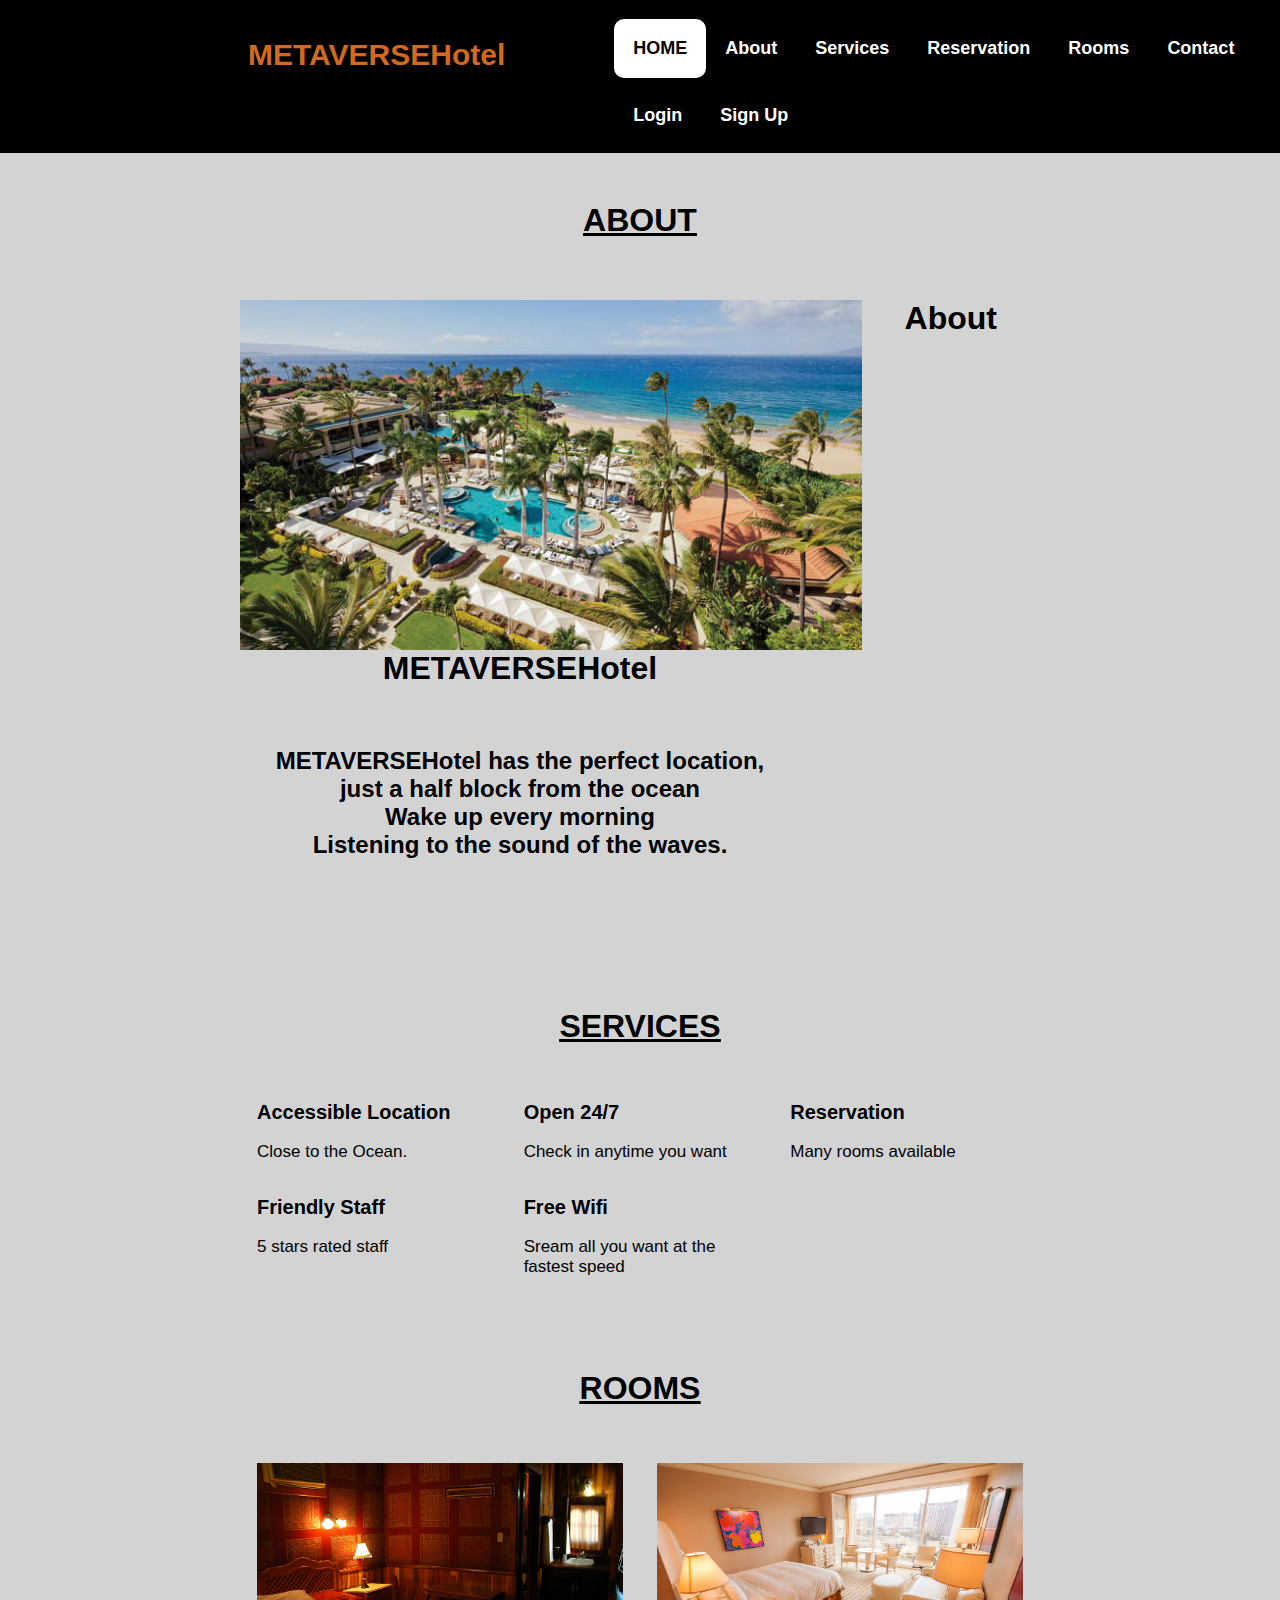
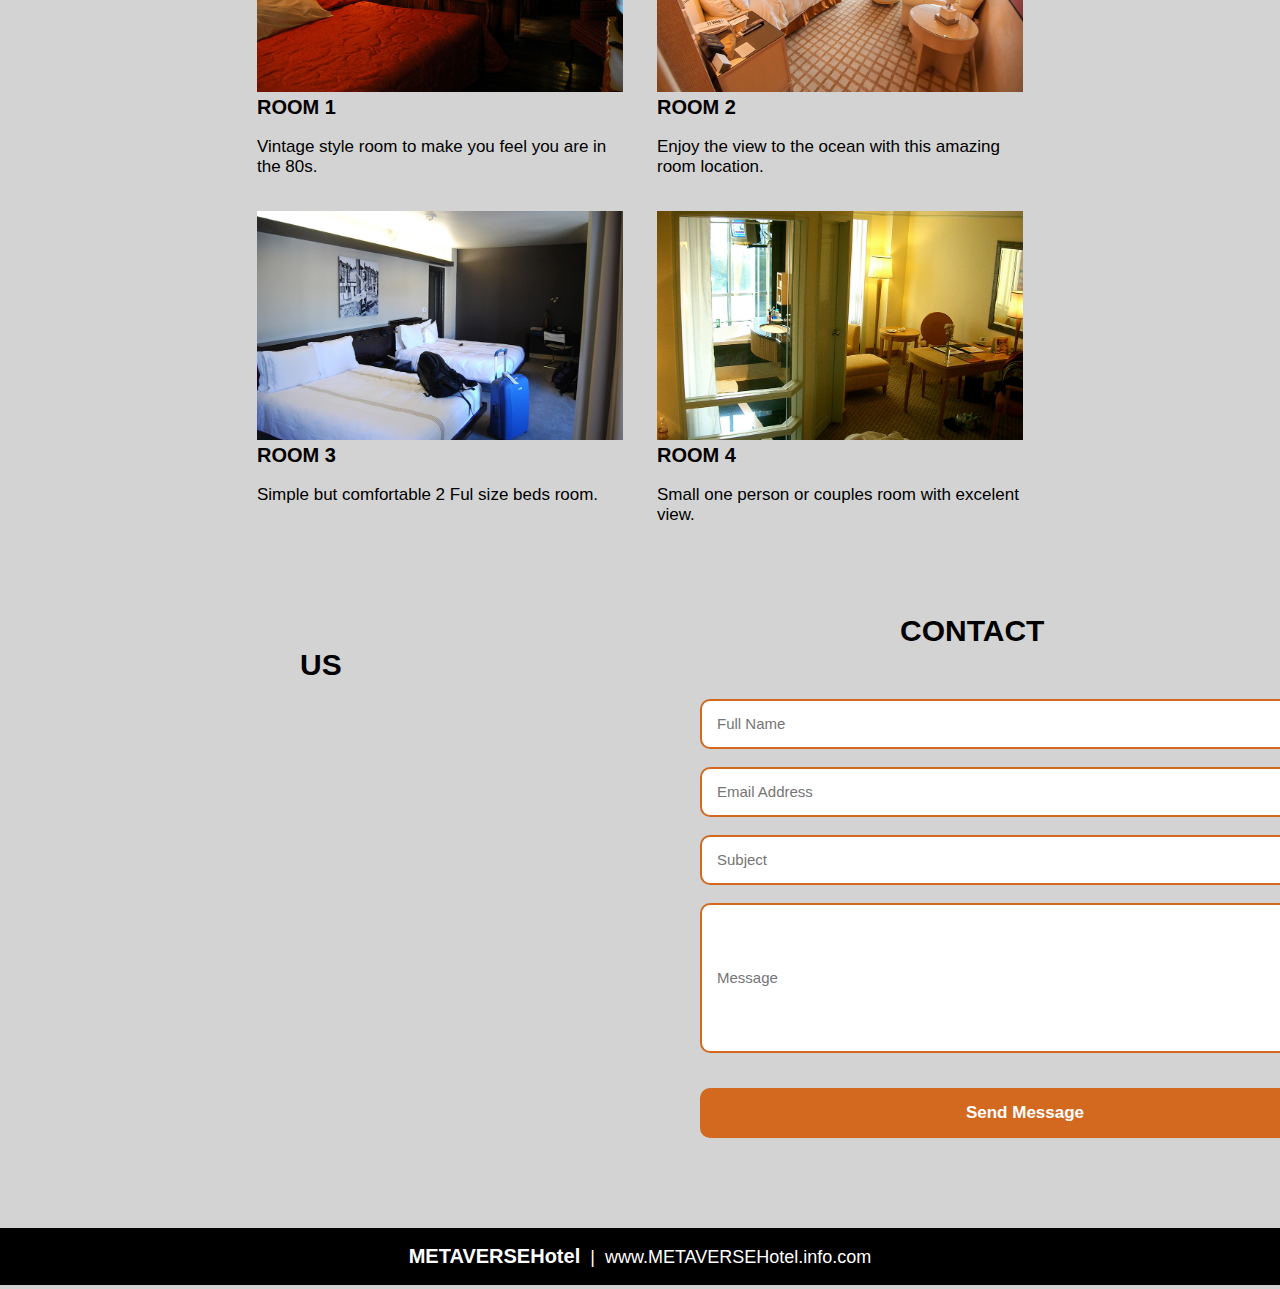
<file: index.html>
<!DOCTYPE html>
<html>
<head>
    <meta name="viewport" content="width=device-width, initial-scale=1">
    <title>Home - METAVERSEHotel</title>
</head>
  <link rel="stylesheet" href="style.css" />
<body style="font-family: sans-serif;">
<div class="navbar" style="padding-left: 210px;">
    <div class="tabs">
    <a href="index.html"><span class="logo" style="margin-right: 90px;">METAVERSEHotel</span>
    </a>
        <a href="index.html" class="active" style="color: black;">HOME</a>
        <a href="about.html">About</a>
        <a href="services.html">Services</a>
        <a href="reservation.html">Reservation</a>
        <a href="rooms.html">Rooms</a>
        <a href="contact.html">Contact</a>
        <a href="login.html">Login</a>
        <a href="signup.html">Sign Up</a>
    </div>
</div>

    <center style="background-color:chocolate;">
        <div class="row" style="margin: -4px 110px; background-color: chocolate;">
            <div class="column">
                <select>
                        <option>&nbsp;&nbsp;-- Select Hotel --</option>
                        <option>&nbsp;&nbsp;Luxe Hotel</option>
                        <option>&nbsp;&nbsp;Deluxe Hotel</option>
                        <option>&nbsp;&nbsp;Five Star Hotel</option>
                </select>
                <label>     <br/>    Hotel Type</label>
            </div>
            <div class="column">
                <input type="date"><br/><br/>
                <label>Check In</label>
            </div>
            <div class="column">
                <input type="date"><br/><br/>
                <label>Check Out</label>
            </div>
            <div class="column">
                <select>
                        <option>&nbsp;&nbsp;-- Guests --</option>
                        <option>&nbsp;&nbsp;1</option>
                        <option>&nbsp;&nbsp;2</option>
                        <option>&nbsp;&nbsp;3</option>
                        <option>&nbsp;&nbsp;4</option>
                        <option>&nbsp;&nbsp;5+</option>
                </select>
                <label>Number of Guest</label>
            </div>
            <div class="column">
                <a href="index.html">
                    <button class="bttn">CHECK AVAILABILITY</button>
                </a>
            </div>
        </div>
    </center>
    <br/>
    <br/>
    <br/>
    <a href="about.html" style="color: black;"><h1><u>ABOUT</u></h1></a>
    <br/>
    <div style="text-align: right;">
        <img src="img/covers/hotel5.jpg" height="350px" align="left" style="padding-left: 240px" >
        <div style="padding-right: 240px;">
            <h1 style="text-align: center;">About METAVERSEHotel</h1><br>
            <h2 style="text-align: center;">
                METAVERSEHotel has the perfect location,   <br>
                just a half block from the ocean <br>
                Wake up every morning  <br>
                Listening to the sound of the waves.
              </h2>
            </span>
            <br/>
        </div>
    </div>
    <br/>
    <br/>
    <br/>
    <br/>
    <br/>
    <a href="services.html" style="color: black;"><h1><u>SERVICES</u></h1></a>
    <br/>
        <div class="row" style="margin: 0px 240px;">
        <div class="column3">
          <span style='font-size:20px;'><b>Accessible Location</b></span><br/><br/>
          <span style='font-size:17px;'>Close to the Ocean.</span><br/>
        </div>
        <div class="column3">
          <span style='font-size:20px;'><b>Open 24/7</b></span><br/><br/>
          <span style='font-size:17px;'>Check in anytime you want</span><br/>
        </div>
        <div class="column3">
          <span style='font-size:20px;'><b>Reservation</b></span><br/><br/>
          <span style='font-size:17px;'>Many rooms available</span><br/>
        </div>
        <div class="column3">
          <span style='font-size:20px;'><b>Friendly Staff</b></span><br/><br/>
          <span style='font-size:17px;'>5 stars rated staff</span><br/>
        </div>
        <div class="column3">
          <span style='font-size:20px;'><b>Free Wifi</b></span><br/><br/>
          <span style='font-size:17px;'>Sream all you want at the fastest speed</span><br/>
        </div>

    </div>
    <br/>
    <br/>
    <br/>
    <a href="rooms.html" style="color: black;"><h1><u>ROOMS</u></h1></a>
    <br/>
    <div class="row" style="margin: 0px 240px;">
      <div class="column2">
        <img src="img/rooms/1.jpg" style="width:100%">
        <span style='font-size:20px;'><b>ROOM 1</b></span><br/><br/>
        <span style='font-size:17px;'>Vintage style room to make you feel you are in the 80s.</span><br/>
      </div>
      <div class="column2">
        <img src="img/rooms/2.jpg" style="width:100%">
        <span style='font-size:20px;'><b>ROOM 2</b></span><br/><br/>
        <span style='font-size:17px;'>Enjoy the view to the ocean with this amazing room location.</span><br/>
      </div>
      <div class="column2">
        <img src="img/rooms/3.jpg" style="width:100%">
        <span style='font-size:20px;'><b>ROOM 3</b></span><br/><br/>
        <span style='font-size:17px;'>Simple but comfortable 2 Ful size beds room.</span><br/>
      </div>
      <div class="column2">
        <img src="img/rooms/4.jpg" style="width:100%">
        <span style='font-size:20px;'><b>ROOM 4</b></span><br/><br/>
        <span style='font-size:17px;'>Small one person or couples room with excelent view.</span><br/>
      </div>
    </div>
    <br/>
    <br/>
    <br/>
    <br/>

    <div class="row" style="margin: 0px 300px;">
      <label style="padding-left: 600px; color: black; font-size: 30px">CONTACT US</label>

        <form action="contact.html">
            <div class="row" style="padding-left: 0px;">
                <div class="column" style="padding-left: 400px;">
                    <input class="inputcon" type="text" placeholder="Full Name" style="width: 650px; height: 50px; padding: 15px; border-color: chocolate; border-radius: 10px;"><br/><br/>
                    <input class="inputcon" type="email" placeholder="Email Address" style="width: 650px; height: 50px; padding: 15px; border-color: chocolate; border-radius: 10px;"><br/><br/>
                    <input class="inputcon" type="text" placeholder="Subject" style="width: 650px; height: 50px; padding: 15px; border-color: chocolate; border-radius: 10px;"><br/><br/>
                    <input class="inputcon" type="text" placeholder="Message" style="width: 650px; height: 150px; padding: 15px; border-color: chocolate; border-radius: 10px;"><br/><br/>
                </div>
            </div>
                    <a href="#">
                        <button class="bttn"
                               value="SEND MESSAGE"
                               style="width: 650px;
                                      font-weight: bold;
                                      font-size: 17px;
                                      background-color: chocolate;
                                      color: white;
                                      border-color: chocolate;
                                      border-style: solid;
                                      border-radius: 10px;
                                      margin-left: 400px;
                                      ">Send Message
                        </button>
                    </a>
            </form>
        </div>
        <br/>
        <br/>
        <br/>
        <br/>
        <br/>
        <footer>
            <a href="index.html" class="logo" style="text-decoration: none; color: white; font-size: 20px; ">METAVERSEHotel</a>
            <span>&nbsp;|&nbsp; www.METAVERSEHotel.info.com</span>
        </footer>
<style>

</style>
</body>
</html>
</file>
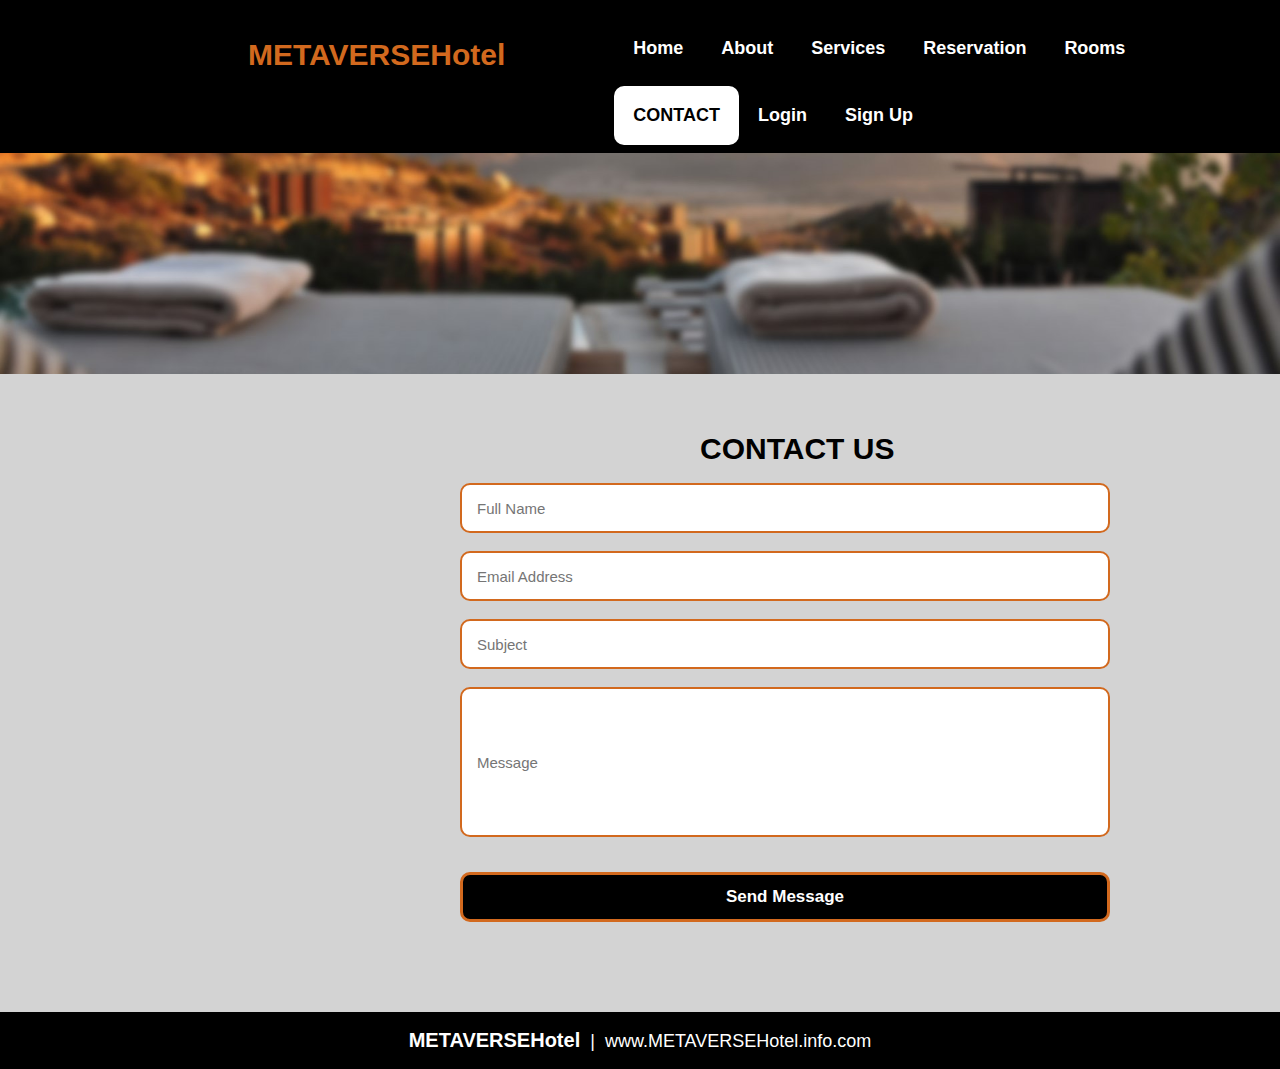
<file: contact.html>
<!DOCTYPE html>
<html>
<head>
    <meta name="viewport" content="width=device-width, initial-scale=1">
    <title>Contact - STARHotel</title>
</head>
<link rel="stylesheet" href="style.css" />
<body style="font-family: sans-serif;">
<div class="navbar" style="padding-left: 210px;">
    <div class="tabs">
    <a href="index.html"><span class="logo" style="margin-right: 90px;">METAVERSEHotel</span>
    </a>
        <a href="index.html">Home</a>
        <a href="about.html">About</a>
        <a href="services.html">Services</a>
        <a href="reservation.html">Reservation</a>
        <a href="rooms.html">Rooms</a>
        <a href="contact.html" class="active" style="color: black;">CONTACT</a>
        <a href="login.html">Login</a>
        <a href="signup.html">Sign Up</a>
    </div>
</div>
<div>
    <img src="img/covers/home-banner2.jpg" width="100%"/ >
</div>
    <br/>
    <br/>
    <br/>
    <div class="row" style="margin: 0px 300px;">
        <label style="padding-left: 400px; color: black; font-size: 30px">CONTACT US</label>
        <form action="contact.html">
            <div class="row" style="padding-left: 0px;">
                <div class="column" style="padding-left: 160px;">
                    <input class="inputcon" type="text" placeholder="Full Name" style="width: 650px; height: 50px; padding: 15px; border-color: chocolate; border-radius: 10px;"><br/><br/>
                    <input class="inputcon" type="email" placeholder="Email Address" style="width: 650px; height: 50px; padding: 15px; border-color: chocolate; border-radius: 10px;"><br/><br/>
                    <input class="inputcon" type="text" placeholder="Subject" style="width: 650px; height: 50px; padding: 15px; border-color: chocolate; border-radius: 10px;"><br/><br/>
                    <input class="inputcon" type="text" placeholder="Message" style="width: 650px; height: 150px; padding: 15px; border-color: chocolate; border-radius: 10px;"><br/><br/>
                </div>
            </div>
                <a href="#">
                    <button class="bttn"
                           value="SEND MESSAGE"
                           style="width: 650px;
                                  font-weight: bold;
                                  font-size: 17px;
                                  background-color: black;
                                  color: white;
                                  border-color: chocolate;
                                  border-style: solid;
                                  border-radius: 10px;
                                  margin-left: 160px;
                                  ">Send Message
                    </button>
                </a>
        </form>
    </div>
    <br/>
    <br/>
    <br/>
    <br/>
    <br/>
    <footer>
        <a href="index.html" class="logo" style="text-decoration: none; color: white; font-size: 20px; ">METAVERSEHotel</a>
        <span>&nbsp;|&nbsp; www.METAVERSEHotel.info.com</span>
    </footer>
</html>
</file>
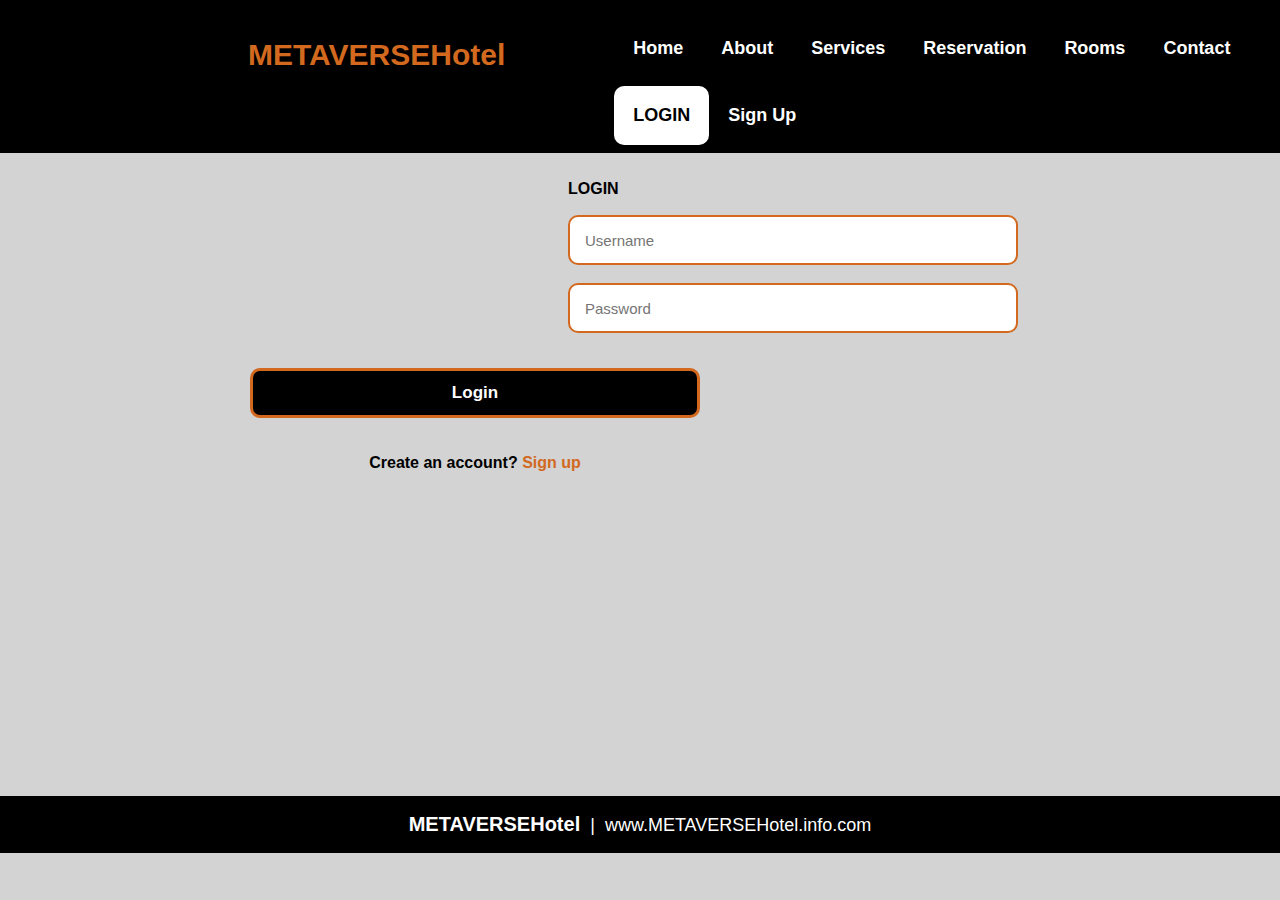
<file: login.html>
<!DOCTYPE html>
<html>
<head>
    <meta name="viewport" content="width=device-width, initial-scale=1">
    <title>Login - METAVERSEHotel</title>
</head>
<link rel="stylesheet" href="style.css" />
<body style="font-family: sans-serif;">
<div class="navbar" style="padding-left: 210px;">
    <div class="tabs">
    <a href="index.html"><span class="logo" style="margin-right: 90px;">METAVERSEHotel</span>
    </a>
        <a href="index.html">Home</a>
        <a href="about.html">About</a>
        <a href="services.html">Services</a>
        <a href="reservation.html">Reservation</a>
        <a href="rooms.html">Rooms</a>
        <a href="contact.html">Contact</a>
        <a href="login.html"  class="active" style="color: black;">LOGIN</a>
        <a href="signup.html">Sign Up</a>
    </div>
</div>
    <br/>
    <br/>
    <br/>
    <br/>
    <br/>
    <br/>
    <br/>
    <br/>
    <br/>
    <br/>
    <div class="row">
        <label style="padding-left: 568px; color: black;">LOGIN</label>
        <form action="login.html">
            <div class="row">
                <div class="column" style="padding-left: 568px;">
                    <input class="inputcon" type="text" placeholder="Username" style="width: 450px; height: 50px; padding: 15px; border-color: chocolate; border-radius: 10px;"><br/><br/>
                    <input class="inputcon" type="password" placeholder="Password" style="width: 450px; height: 50px; padding: 15px; border-color: chocolate; border-radius: 10px;"><br/><br/>
                </div>
            </div>
            <center>
                <a href="#">
                    <button class="bttn"
                           value="SEND MESSAGE"
                           style="width: 450px;
                                  font-weight: bold;
                                  font-size: 17px;
                                  background-color: black;
                                  color: white;
                                  border-color: chocolate;
                                  border-style: solid;
                                  margin-right: 330px;
                                  border-radius: 10px;
                                  ">Login
                    </button>
                </a>
                </center>
            <br/>
            <br/>
            <center>
            <b>

            <span>Create an account?</span><span style=" margin-right: 330px; text-decoration: none;"><a href="signup.html" style="text-decoration: none; color:chocolate;"> Sign up</a></span>
            </b>
            </center>
        </form>
    </div>
    <br/>
    <br/>
    <br/>
    <br/>
    <br/>
    <br/>
    <br/>
    <br/>
    <br/>
    <br/>
    <br/>
    <br/>
    <br/>
    <br/>
    <br/>
    <br/>
    <br/>
    <br/>
    <footer>
        <a href="index.html" class="logo" style="text-decoration: none; color: white; font-size: 20px; ">METAVERSEHotel</a>
        <span>&nbsp;|&nbsp; www.METAVERSEHotel.info.com</span>
    </footer>
</html>
</file>
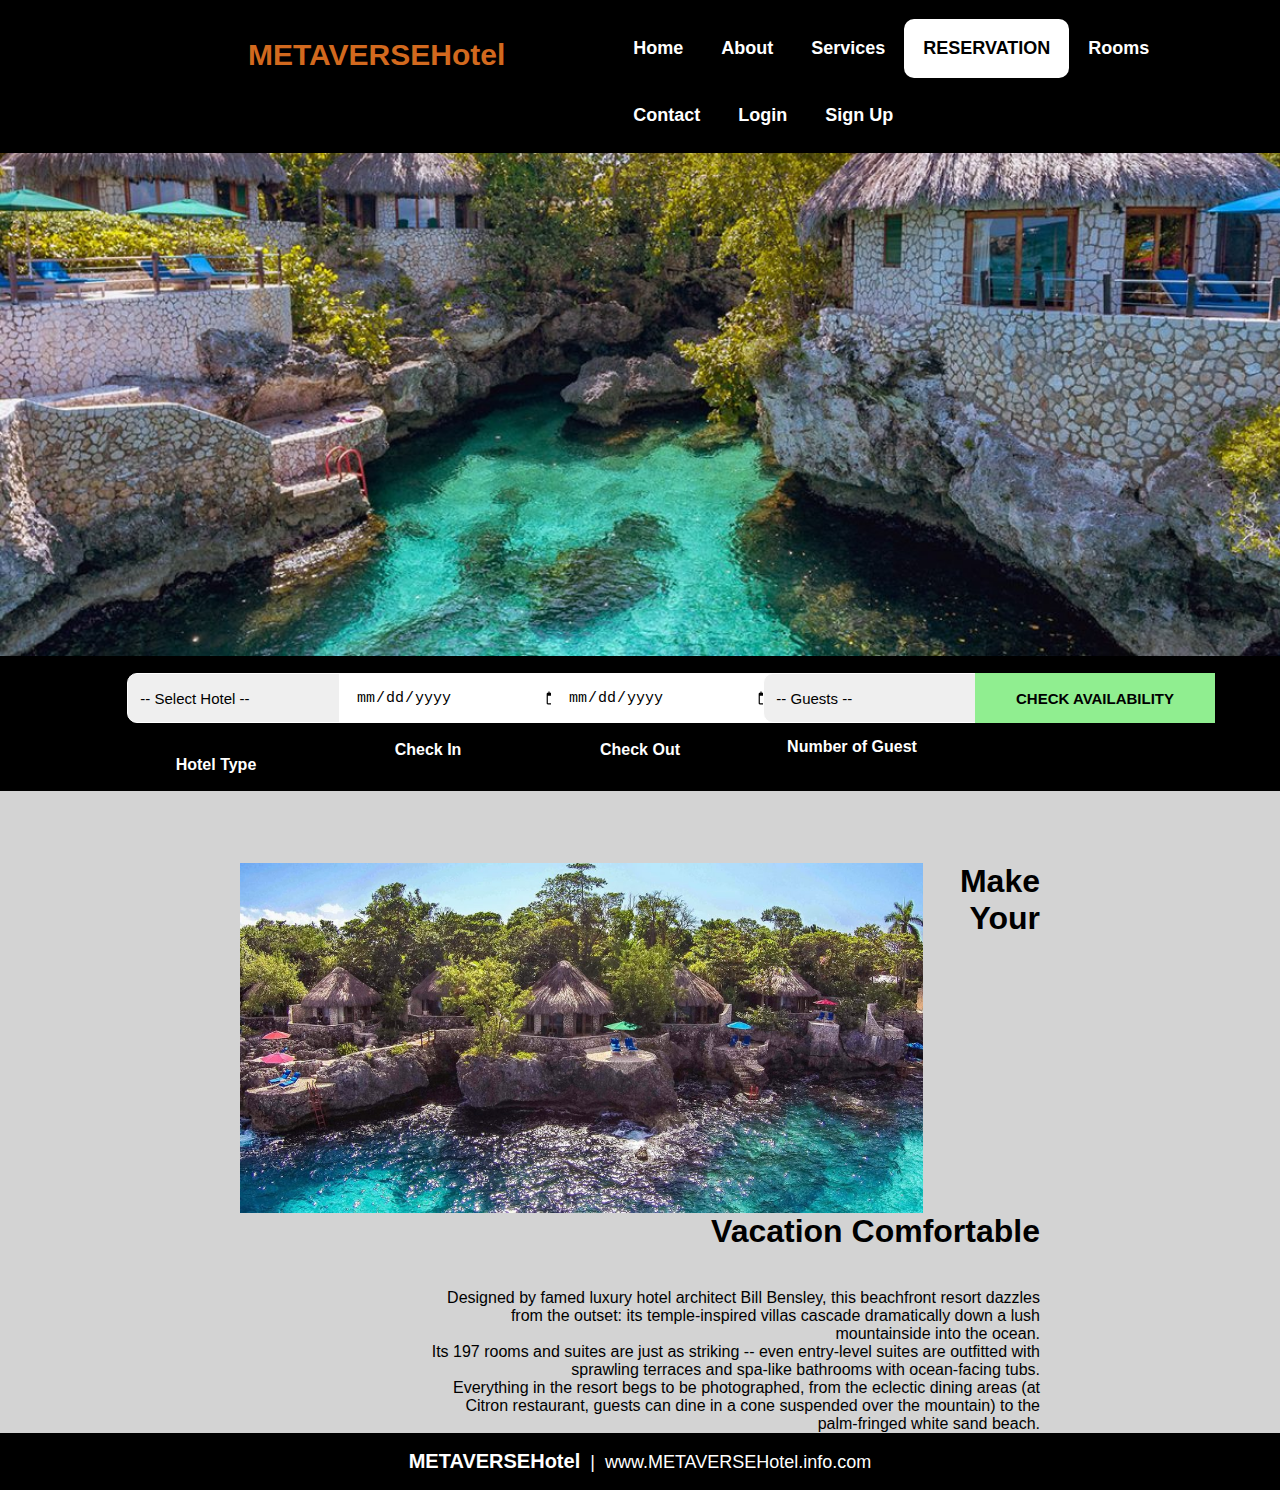
<file: reservation.html>
<!DOCTYPE html>
<html>
<head>
    <meta name="viewport" content="width=device-width, initial-scale=1">
    <title>Reservation - METAVERSEHotel</title>
</head>
<link rel="stylesheet" href="style.css" />
<body style="font-family: sans-serif;">
<div class="navbar" style="padding-left: 210px;">
    <div class="tabs">
    <a href="index.html"><span class="logo" style="margin-right: 90px;">METAVERSEHotel</span>
    </a>
        <a href="index.html">Home</a>
        <a href="about.html">About</a>
        <a href="services.html">Services</a>
        <a href="reservation.html" class="active" style="color: black;">RESERVATION</a>
        <a href="rooms.html">Rooms</a>
        <a href="contact.html">Contact</a>
        <a href="login.html">Login</a>
        <a href="signup.html">Sign Up</a>
    </div>
</div>
<div>
    <img src="img/covers/hotel3.jpg" width="100%" height="50%" max height="50%" position absolute/ >
</div>
    <center style="background-color:black;">
        <div class="row" style="margin: -4px 110px; background-color: black;">
            <div class="column">
                <select>
                        <option>&nbsp;&nbsp;-- Select Hotel --</option>
                        <option>&nbsp;&nbsp;Luxe Hotel</option>
                        <option>&nbsp;&nbsp;Deluxe Hotel</option>
                        <option>&nbsp;&nbsp;Five Star Hotel</option>
                </select>
                  <label>     <br/>    Hotel Type</label>
            </div>
            <div class="column">
                <input type="date"><br/><br/>
                <label>Check In</label>
            </div>
            <div class="column">
                <input type="date"><br/><br/>
                <label>Check Out</label>
            </div>
            <div class="column">
                <select>
                        <option>&nbsp;&nbsp;-- Guests --</option>
                        <option>&nbsp;&nbsp;1</option>
                        <option>&nbsp;&nbsp;2</option>
                        <option>&nbsp;&nbsp;3</option>
                        <option>&nbsp;&nbsp;4</option>
                        <option>&nbsp;&nbsp;5+</option>
                </select>
                <label>Number of Guest</label>
            </div>
            <div class="column">
                <a href="reservation.html">
                    <button class="bttn">CHECK AVAILABILITY</button>
                </a>
            </div>
        </div>
    </center>
    <br/>
    <br/>
    <br/>

<div style="text-align: right;">
    <img src="img/covers/hotel4.jpg" height="350px" align="left" style="padding-left: 240px" >
    <div style="padding-right: 240px;">
    <h1 style="text-align: right;">Make Your Vacation Comfortable</h1><br>
        <span>
            Designed by famed luxury hotel architect Bill Bensley, this beachfront resort dazzles<br/>
          from the outset: its temple-inspired villas cascade dramatically down a lush<br/>
          mountainside into the ocean.<br/>
          Its 197 rooms and suites are just as striking -- even entry-level suites are outfitted with<br/>
          sprawling terraces and spa-like bathrooms with ocean-facing tubs.<br/>
          Everything in the resort begs to be photographed, from the eclectic dining areas (at<br/>
          Citron restaurant, guests can dine in a cone suspended over the mountain) to the<br/>
          palm-fringed white sand beach.<br/>
        </span>

    </div>
  </div>

    <footer>
        <a href="index.html" class="logo" style="text-decoration: none; color: white; font-size: 20px; ">METAVERSEHotel</a>
        <span>&nbsp;|&nbsp; www.METAVERSEHotel.info.com</span>
    </footer>
</html>
</file>
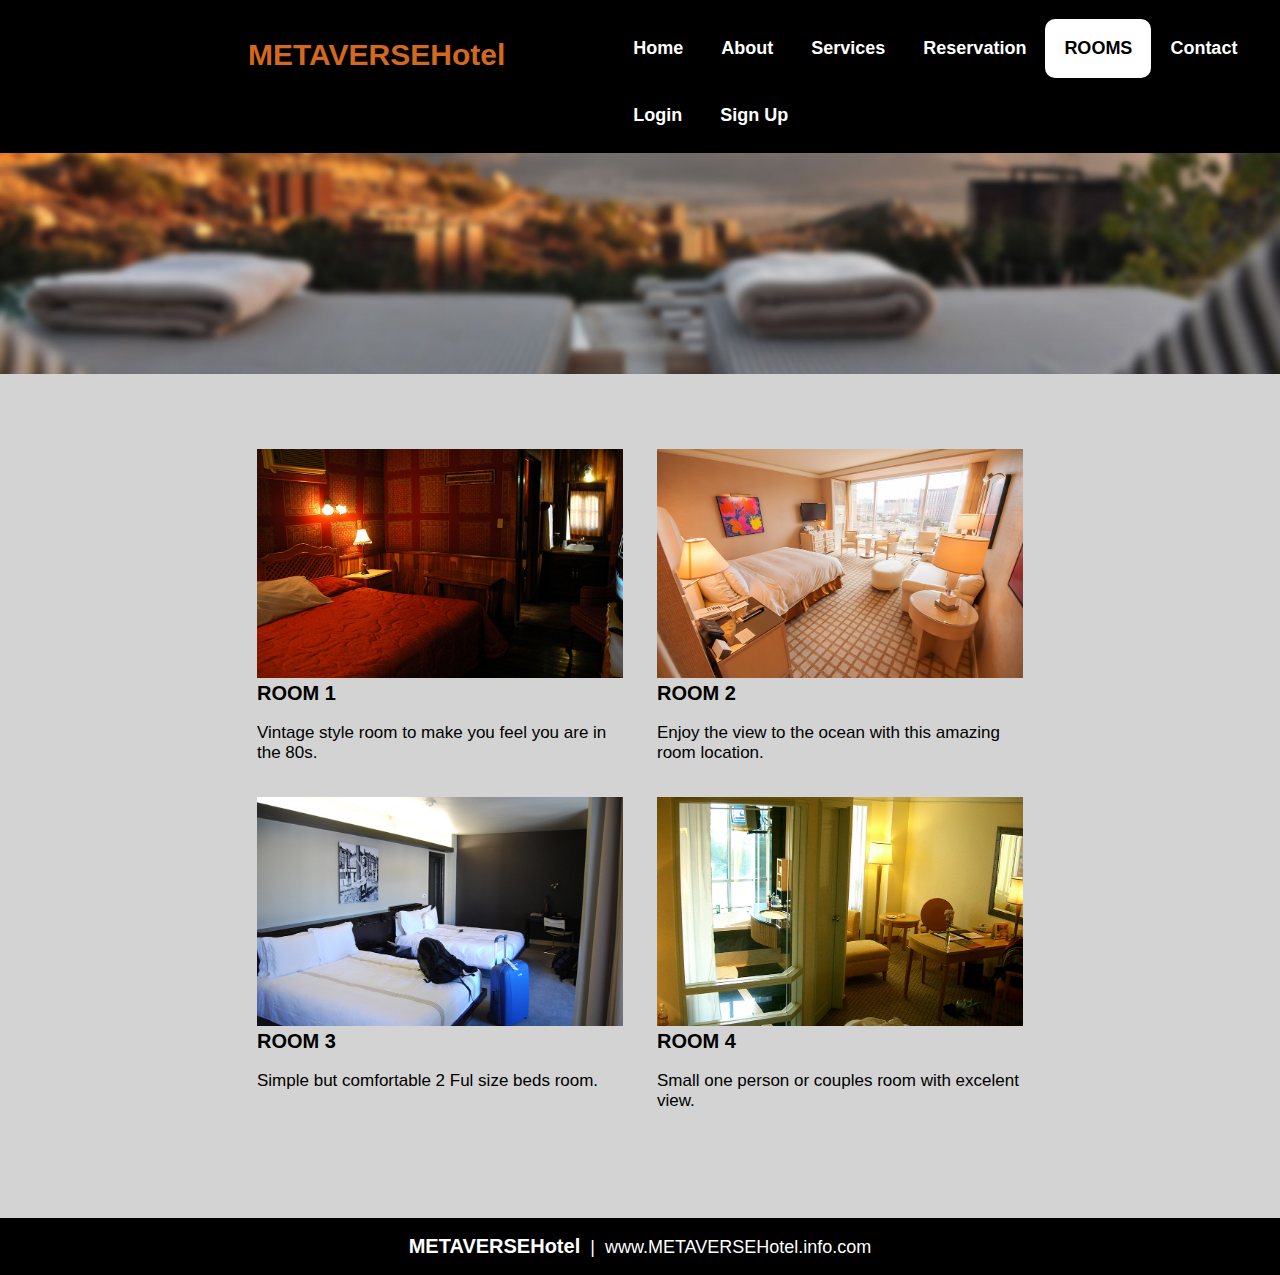
<file: rooms.html>
<!DOCTYPE html>
<html>
<head>
    <meta name="viewport" content="width=device-width, initial-scale=1">
    <title>Rooms - METAVERSEHotel</title>
</head>
<link rel="stylesheet" href="style.css" />
<body style="font-family: sans-serif;">
<div class="navbar" style="padding-left: 210px;">
    <div class="tabs">
    <a href="index.html"><span class="logo" style="margin-right: 90px;">METAVERSEHotel</span>
    </a>
        <a href="index.html">Home</a>
        <a href="about.html">About</a>
        <a href="services.html">Services</a>
        <a href="reservation.html">Reservation</a>
        <a href="rooms.html" class="active" style="color: black;">ROOMS</a>
        <a href="contact.html">Contact</a>
        <a href="login.html">Login</a>
        <a href="signup.html">Sign Up</a>
    </div>
</div>
<div>
    <img src="img/covers/home-banner2.jpg" width="100%"/ >
    </div>
    <br/>
    <br/>
    <br/>
    <div class="row" style="margin: 0px 240px;">
        <div class="column2">
          <img src="img/rooms/1.jpg" style="width:100%">
          <span style='font-size:20px;'><b>ROOM 1</b></span><br/><br/>
          <span style='font-size:17px;'>Vintage style room to make you feel you are in the 80s.</span><br/>
        </div>
        <div class="column2">
          <img src="img/rooms/2.jpg" style="width:100%">
          <span style='font-size:20px;'><b>ROOM 2</b></span><br/><br/>
          <span style='font-size:17px;'>Enjoy the view to the ocean with this amazing room location.</span><br/>
        </div>
        <div class="column2">
          <img src="img/rooms/3.jpg" style="width:100%">
          <span style='font-size:20px;'><b>ROOM 3</b></span><br/><br/>
          <span style='font-size:17px;'>Simple but comfortable 2 Ful size beds room.</span><br/>
        </div>
        <div class="column2">
          <img src="img/rooms/4.jpg" style="width:100%">
          <span style='font-size:20px;'><b>ROOM 4</b></span><br/><br/>
          <span style='font-size:17px;'>Small one person or couples room with excelent view.</span><br/>
        </div>
    </div>
    <br/>
    <br/>
    <br/>
    <br/>
    <br/>
    <footer>
        <a href="index.html" class="logo" style="text-decoration: none; color: white; font-size: 20px; ">METAVERSEHotel</a>
        <span>&nbsp;|&nbsp; www.METAVERSEHotel.info.com</span>
    </footer>
</html>
</file>
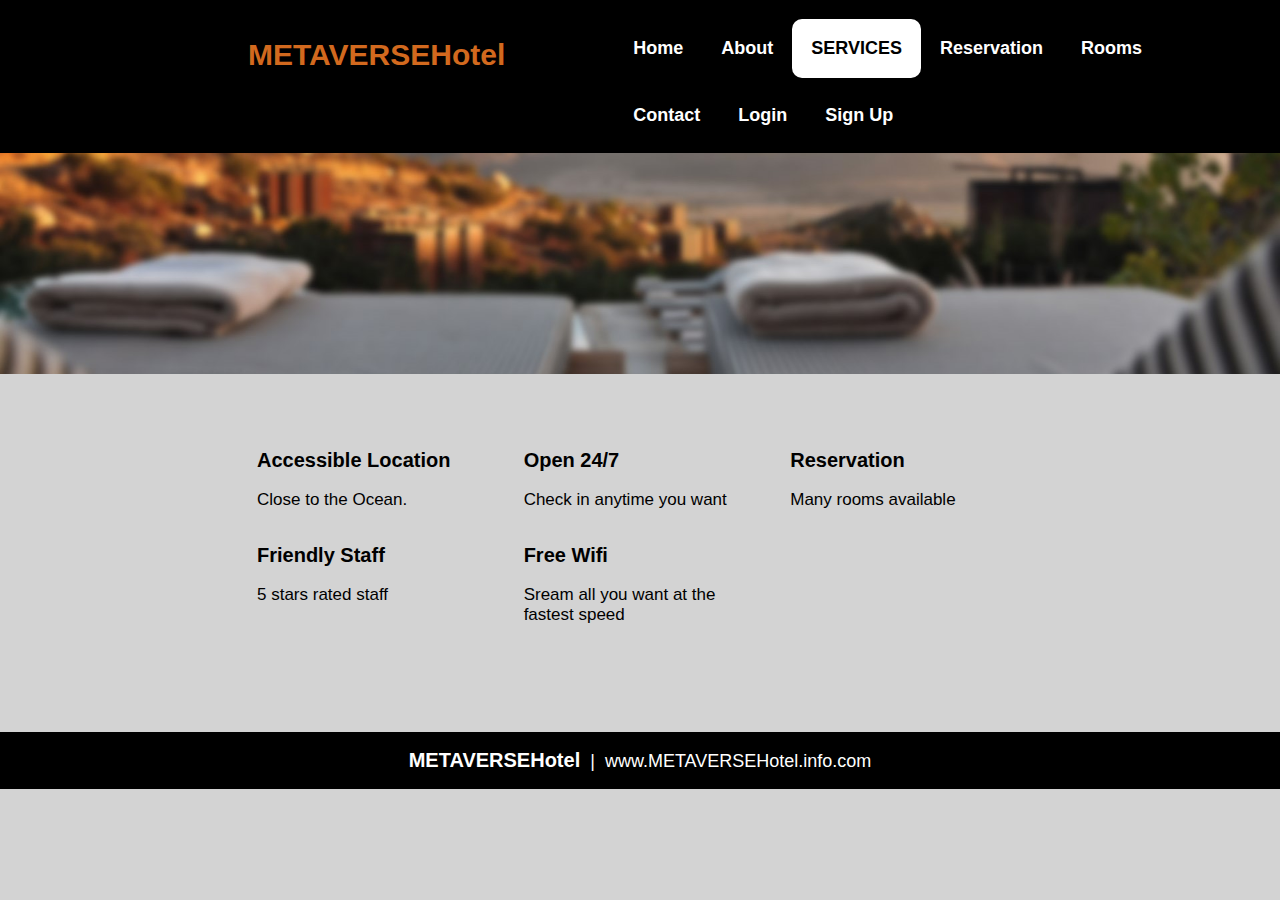
<file: services.html>
<!DOCTYPE html>
<html>
<head>
    <meta name="viewport" content="width=device-width, initial-scale=1">
    <title>Services - METAVERSEHotel</title>
</head>
<link rel="stylesheet" href="style.css" />
<body style="font-family: sans-serif;">
<div class="navbar" style="padding-left: 210px;">
    <div class="tabs">
    <a href="index.html"><span class="logo" style="margin-right: 90px;">METAVERSEHotel</span>
    </a>
        <a href="index.html">Home</a>
        <a href="about.html">About</a>
        <a href="services.html" class="active" style="color: black;">SERVICES</a>
        <a href="reservation.html">Reservation</a>
        <a href="rooms.html">Rooms</a>
        <a href="contact.html">Contact</a>
        <a href="login.html">Login</a>
        <a href="signup.html">Sign Up</a>
    </div>
</div>
<div>
    <img src="img/covers/home-banner2.jpg" width="100%"/ >
</div>
    <br/>
    <br/>
    <br/>
        <div class="row" style="margin: 0px 240px;">
          <div class="column3">
            <span style='font-size:20px;'><b>Accessible Location</b></span><br/><br/>
            <span style='font-size:17px;'>Close to the Ocean.</span><br/>
          </div>
          <div class="column3">
            <span style='font-size:20px;'><b>Open 24/7</b></span><br/><br/>
            <span style='font-size:17px;'>Check in anytime you want</span><br/>
          </div>
          <div class="column3">
            <span style='font-size:20px;'><b>Reservation</b></span><br/><br/>
            <span style='font-size:17px;'>Many rooms available</span><br/>
          </div>
          <div class="column3">
            <span style='font-size:20px;'><b>Friendly Staff</b></span><br/><br/>
            <span style='font-size:17px;'>5 stars rated staff</span><br/>
          </div>
          <div class="column3">
            <span style='font-size:20px;'><b>Free Wifi</b></span><br/><br/>
            <span style='font-size:17px;'>Sream all you want at the fastest speed</span><br/>
          </div>
    </div>
    <br/>
    <br/>
    <br/>
    <br/>
    <br/>
    <footer>
        <a href="index.html" class="logo" style="text-decoration: none; color: white; font-size: 20px; ">METAVERSEHotel</a>
        <span>&nbsp;|&nbsp; www.METAVERSEHotel.info.com</span>
    </footer>

</html>
</file>
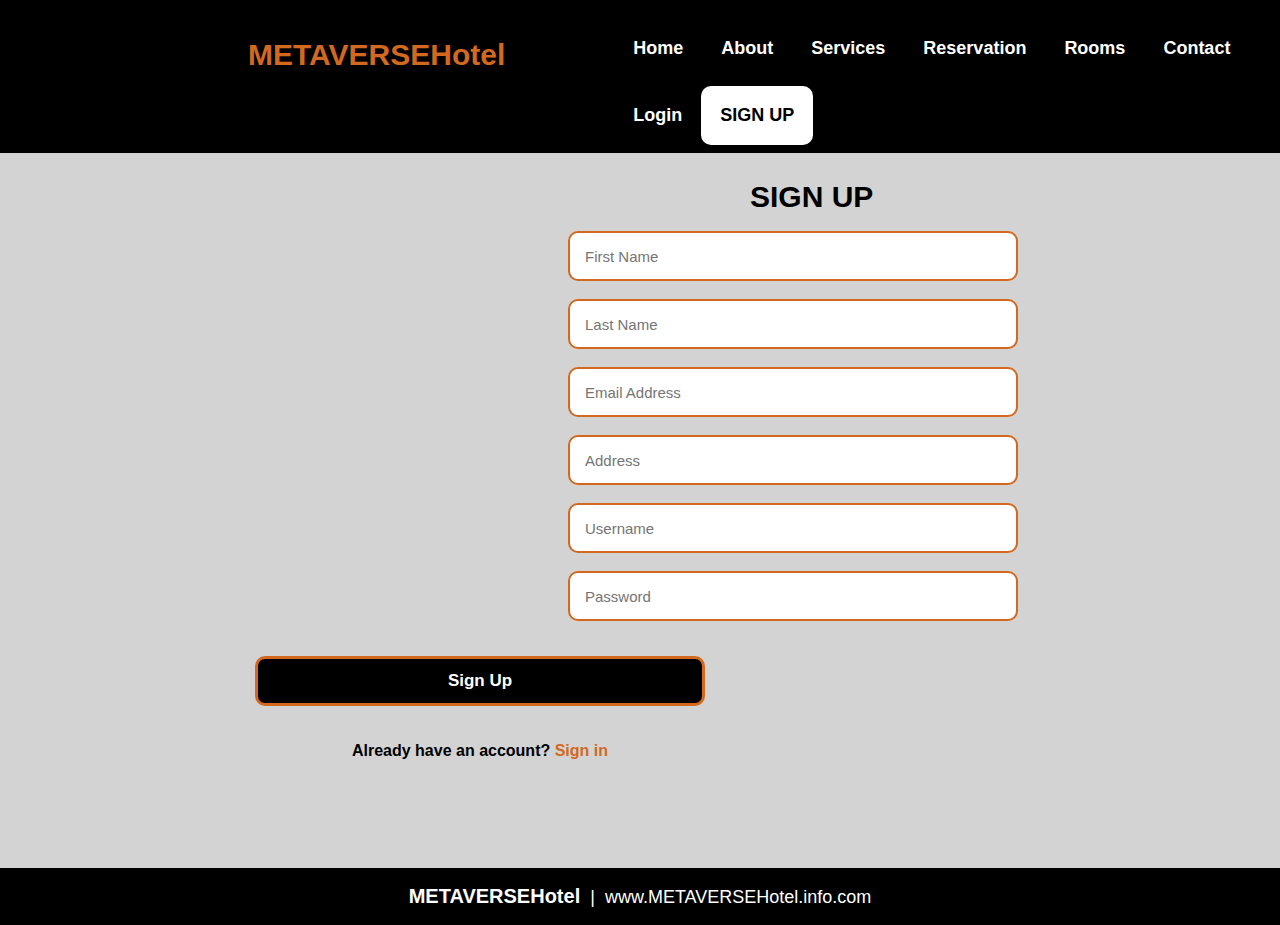
<file: signup.html>
<!DOCTYPE html>
<html>
<head>
    <meta name="viewport" content="width=device-width, initial-scale=1">
    <title>Sign Up - METAVERSEHotel</title>
</head>
<link rel="stylesheet" href="style.css" />
<body style="font-family: sans-serif;">
<div class="navbar" style="padding-left: 210px;">
    <div class="tabs">
    <a href="index.html"><span class="logo" style="margin-right: 90px;">METAVERSEHotel</span>
    </a>
        <a href="index.html">Home</a>
        <a href="about.html">About</a>
        <a href="services.html">Services</a>
        <a href="reservation.html">Reservation</a>
        <a href="rooms.html">Rooms</a>
        <a href="contact.html">Contact</a>
        <a href="login.html">Login</a>
        <a href="signup.html" class="active" style="color: black;">SIGN UP</a>
    </div>
</div>
<br/>
<br/>
<br/>
<br/>
<br/>
<br/>
<br/>
<br/>
<br/>
<br/>
    <div class="row">
        <label style="padding-left: 750px; color: black; font-size: 30px; ">SIGN UP</label>
        <form action="signup.html">
            <div class="row">
                <div class="column" style="padding-left: 568px;">
                    <input class="inputcon" type="text" placeholder="First Name" style="width: 450px; height: 50px; padding: 15px; border-color: chocolate; border-radius: 10px;"><br/><br/>
                    <input class="inputcon" type="text" placeholder="Last Name" style="width: 450px; height: 50px; padding: 15px; border-color: chocolate; border-radius: 10px;"><br/><br/>
                    <input class="inputcon" type="email" placeholder="Email Address" style="width: 450px; height: 50px; padding: 15px; border-color: chocolate; border-radius: 10px;"><br/><br/>
                    <input class="inputcon" type="text" placeholder="Address" style="width: 450px; height: 50px; padding: 15px; border-color: chocolate; border-radius: 10px;"><br/><br/>
                    <input class="inputcon" type="text" placeholder="Username" style="width: 450px; height: 50px; padding: 15px; border-color: chocolate; border-radius: 10px;"><br/><br/>
                    <input class="inputcon" type="password" placeholder="Password" style="width: 450px; height: 50px; padding: 15px; border-color: chocolate; border-radius: 10px;"><br/><br/>
                </div>
            </div><center>
                <a href="#">
                    <button class="bttn"
                           value="SEND MESSAGE"
                           style="width: 450px;
                                  font-weight: bold;
                                  font-size: 17px;
                                  background-color: black;
                                  color: white;
                                  border-color: chocolate;
                                  border-style: solid;
                                  border-radius: 10px;
                                  margin-right:  320px;
                                  ">Sign Up
                    </button>
                </a></center>
            <br/>
            <br/>
            <center>
            <b>
            <span>Already have an account?</span><span style="margin-right:  320px;text-decoration: none;"><a href="login.html" style="text-decoration: none; color:chocolate;"> Sign in</a></span>
            </b>
            </center>
        </form>
    </div>
    <br/>
    <br/>
    <br/>
    <br/>
    <br/>
    <br/>
    <footer>
        <a href="index.html" class="logo" style="text-decoration: none; color: white; font-size: 20px; ">METAVERSEHotel</a>
        <span>&nbsp;|&nbsp; www.METAVERSEHotel.info.com</span>
    </footer>

</html>
</file>
<file: style.css>
body {
    margin: 0;
    background-color: lightgrey;
}


.logo {
    font-weight: bold;
    color: chocolate;
    font-size: 30px;

}

.navbar {
    overflow: hidden;
    background-color: black;
    position: fixed;
    top: 0;
    width: 100%;
    font-weight: bold;
}

.navbar a {
    float: left;
    display: block;
    color: white;
    text-align: center;
    padding: 19px 19px;
    text-decoration: none;
    font-size: 18px;
    margin-bottom: 8px;
}

.navbar a:hover {
    background: linear-gradient( #14ffe9, #ff3b3b, #ff00e0 );
    animation: glowing 1.5s linear infinite;

}
@keyframes glowing {

  0%{
    filter: hue-rotate(0deg);}

100%{
  filter: hue-rotate(360deg);}
}
.tabs {
    padding: 19px 19px;
      border-radius: 10px;
    }

.container {
    text-align: center;
    color: white;
}

.centered {
    position: absolute;
    top: 50%;
    left: 50%;
    transform: translate(-50%, -50%);
    font-weight: bold;
    font-family: inherit;
    font-size: 70px;
}

.active {
    background-color: white;
    color: chocolate;
    border-radius: 10px;
    font-weight: bold;
}

* {
    box-sizing: border-box;
}

.column {
    float: left;
    width: 20%;
    padding: 17px;
}

.column2 {
    float: left;
    width: 50%;
    padding: 17px;
}

.column3 {
    float: left;
    width: 33.33%;
    padding: 17px;
}

.row::after {
    content: "";
    clear: both;
    display: table;
}

h1, p {
    text-align: center;

}

label {
    color: white;
    font-weight: bold;
}

.bttn{
    width: 240px;
    height: 50px;
    background-color: white;
    font-size: 15px;
    border: none;
    font-weight: bold;
    background-color:  lightgreen;
    border-style: solid;
    border-color: lightgreen;
    color: black;
}

.bttn:hover{

  background: linear-gradient( #14ffe9, #ff3b3b, #ff00e0 );
  animation: glowing 1.5s linear infinite;

}
@keyframes glowing {

0%{
  filter: hue-rotate(0deg);}

100%{
filter: hue-rotate(360deg);}

}

.navbar button:hover {

  background: linear-gradient( #14ffe9, #ff3b3b, #ff00e0 );
  animation: glowing 1.5s linear infinite;

}
@keyframes glowing {

0%{
  filter: hue-rotate(0deg);}

100%{
filter: hue-rotate(360deg);}
}


input {
    width: 240px;
    height: 50px;
    padding: 15px;
    border-style: solid;
    border-color: white;
    font-size: 15px;

}

select {
    margin-bottom: 15px;
    width: 240px;
    height: 50px;
    font-size: 15px;
    border-color: white;
      border-radius: 10px;
}

footer {
    text-align: center;
    padding: 17px;
    background-color: black;
    color: white;
    font-size: 18px;
}
</file>
